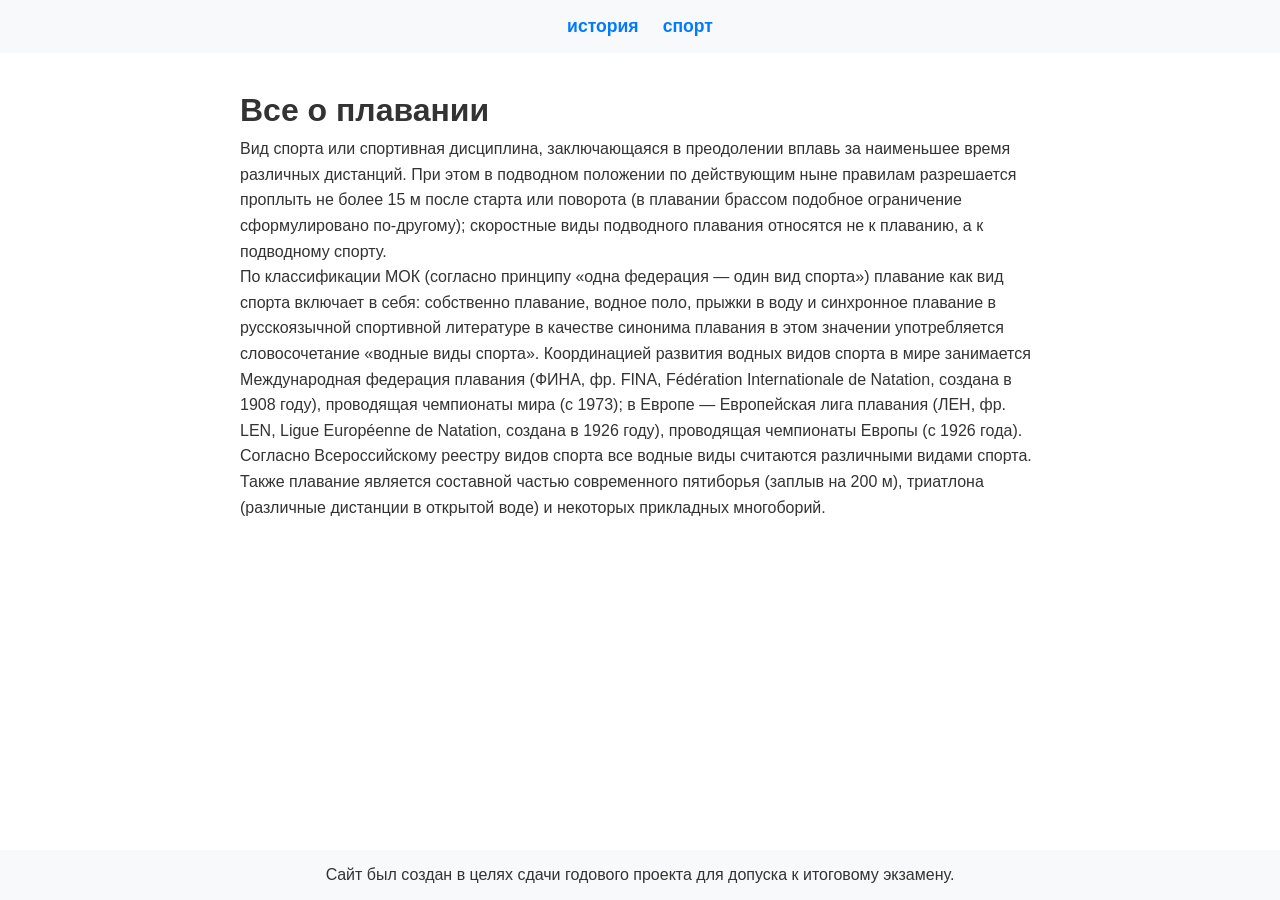
<file: index.html>
<!DOCTYPE html>
<html lang="ru">
<head>
    <meta charset="UTF-8">
    <meta name="viewport" content="width=device-width, initial-scale=1.0">
    <title>Плавание - Главная</title>
    <link rel="stylesheet" href="style.css">
</head>
<body>
    <header>
        <div class="nav">
        <nav>
            <a href="about.html">история</a>
            <a href="sport.html">спорт</a>
        </nav>
        </div>
    </header>
    <main>
        <div class="text">
            <h1>Все о плавании</h1>
            <p>Вид спорта или спортивная дисциплина, заключающаяся в преодолении вплавь за наименьшее время различных дистанций. При этом в подводном положении по действующим ныне правилам разрешается проплыть не более 15 м после старта или поворота (в плавании брассом подобное ограничение сформулировано по-другому); скоростные виды подводного плавания относятся не к плаванию, а к подводному спорту.</p>
            <p>По классификации МОК (согласно принципу «одна федерация — один вид спорта») плавание как вид спорта включает в себя: собственно плавание, водное поло, прыжки в воду и синхронное плавание в русскоязычной спортивной литературе в качестве синонима плавания в этом значении употребляется словосочетание «водные виды спорта». Координацией развития водных видов спорта в мире занимается Международная федерация плавания (ФИНА, фр. FINA, Fédération Internationale de Natation, создана в 1908 году), проводящая чемпионаты мира (с 1973); в Европе — Европейская лига плавания (ЛЕН, фр. LEN, Ligue Européenne de Natation, создана в 1926 году), проводящая чемпионаты Европы (с 1926 года).</p>
            <p>Согласно Всероссийскому реестру видов спорта все водные виды считаются различными видами спорта.</p>
            <p>Также плавание является составной частью современного пятиборья (заплыв на 200 м), триатлона (различные дистанции в открытой воде) и некоторых прикладных многоборий.</p>
        </div>
    </main>
    <footer>
        <div class="container">
            <p>
                Cайт был создан в целях сдачи годового проекта для допуска к итоговому экзамену.
            </p>
        </div>
    </footer>
</body>
</html>
</file>
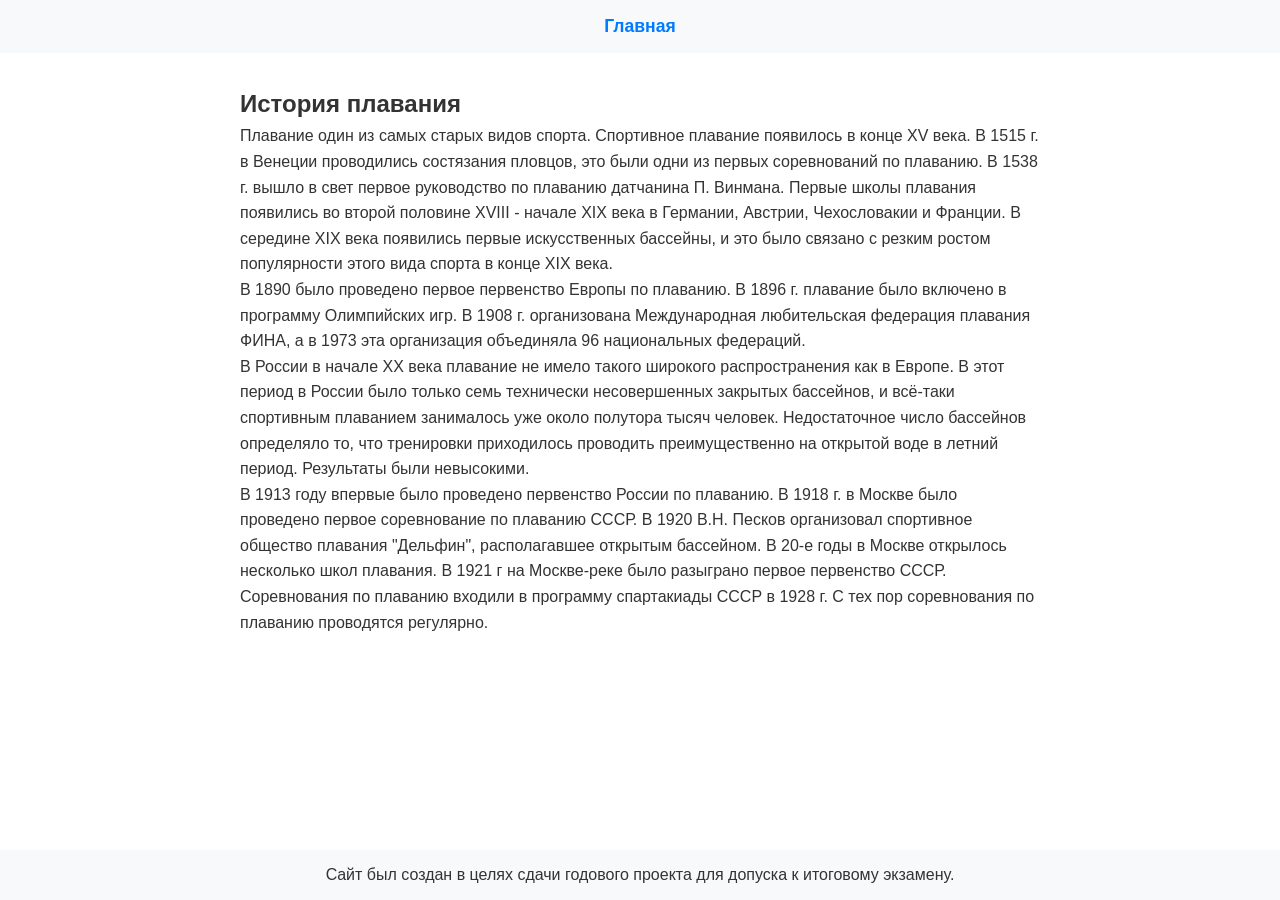
<file: about.html>
<!DOCTYPE html>
<html lang="ru">
<head>
    <meta charset="UTF-8">
    <meta name="viewport" content="width=device-width, initial-scale=1.0">
    <title>О нас</title>
    <link rel="stylesheet" href="style.css">
</head>
<body>
    <header>
        <div class="nav">
            <nav>
                <a href="index.html">Главная</a>
            </nav>
        </div>
    </header>
    <main>
        <article>
            <div class="text1">
                <h1>История плавания</h1>
                <p>
                    Плавание один из самых старых видов спорта. Спортивное плавание появилось в конце XV века. В 1515 г. в Венеции проводились состязания пловцов, это были одни из первых соревнований по плаванию. В 1538 г. вышло в свет первое руководство по плаванию датчанина П. Винмана. Первые школы плавания появились во второй половине XVIII - начале XIX века в Германии, Австрии, Чехословакии и Франции. В середине XIX века появились первые искусственных бассейны, и это было связано с резким ростом популярности этого вида спорта в конце XIX века.
                </p>
                <p>
                    В 1890 было проведено первое первенство Европы по плаванию. В 1896 г. плавание было включено в программу Олимпийских игр. В 1908 г. организована Международная любительская федерация плавания ФИНА, а в 1973 эта организация объединяла 96 национальных федераций.
                </p>
                <p>
                    В России в начале ХХ века плавание не имело такого широкого распространения как в Европе. В этот период в России было только семь технически несовершенных закрытых бассейнов, и всё-таки спортивным плаванием занималось уже около полутора тысяч человек. Недостаточное число бассейнов определяло то, что тренировки приходилось проводить преимущественно на открытой воде в летний период. Результаты были невысокими.
                </p>
                <p>
                    В 1913 году впервые было проведено первенство России по плаванию. В 1918 г. в Москве было проведено первое соревнование по плаванию СССР. В 1920 В.Н. Песков организовал спортивное общество плавания "Дельфин", располагавшее открытым бассейном. В 20-е годы в Москве открылось несколько школ плавания. В 1921 г на Москве-реке было разыграно первое первенство СССР. Соревнования по плаванию входили в программу спартакиады СССР в 1928 г. С тех пор соревнования по плаванию проводятся регулярно.
                </p>
            </div>
        </article>
    </main>
    <footer>
        <div class="container">
            <p>
                Cайт был создан в целях сдачи годового проекта для допуска к итоговому экзамену.
            </p>
        </div>
    </footer>
</body>
</html>
</file>
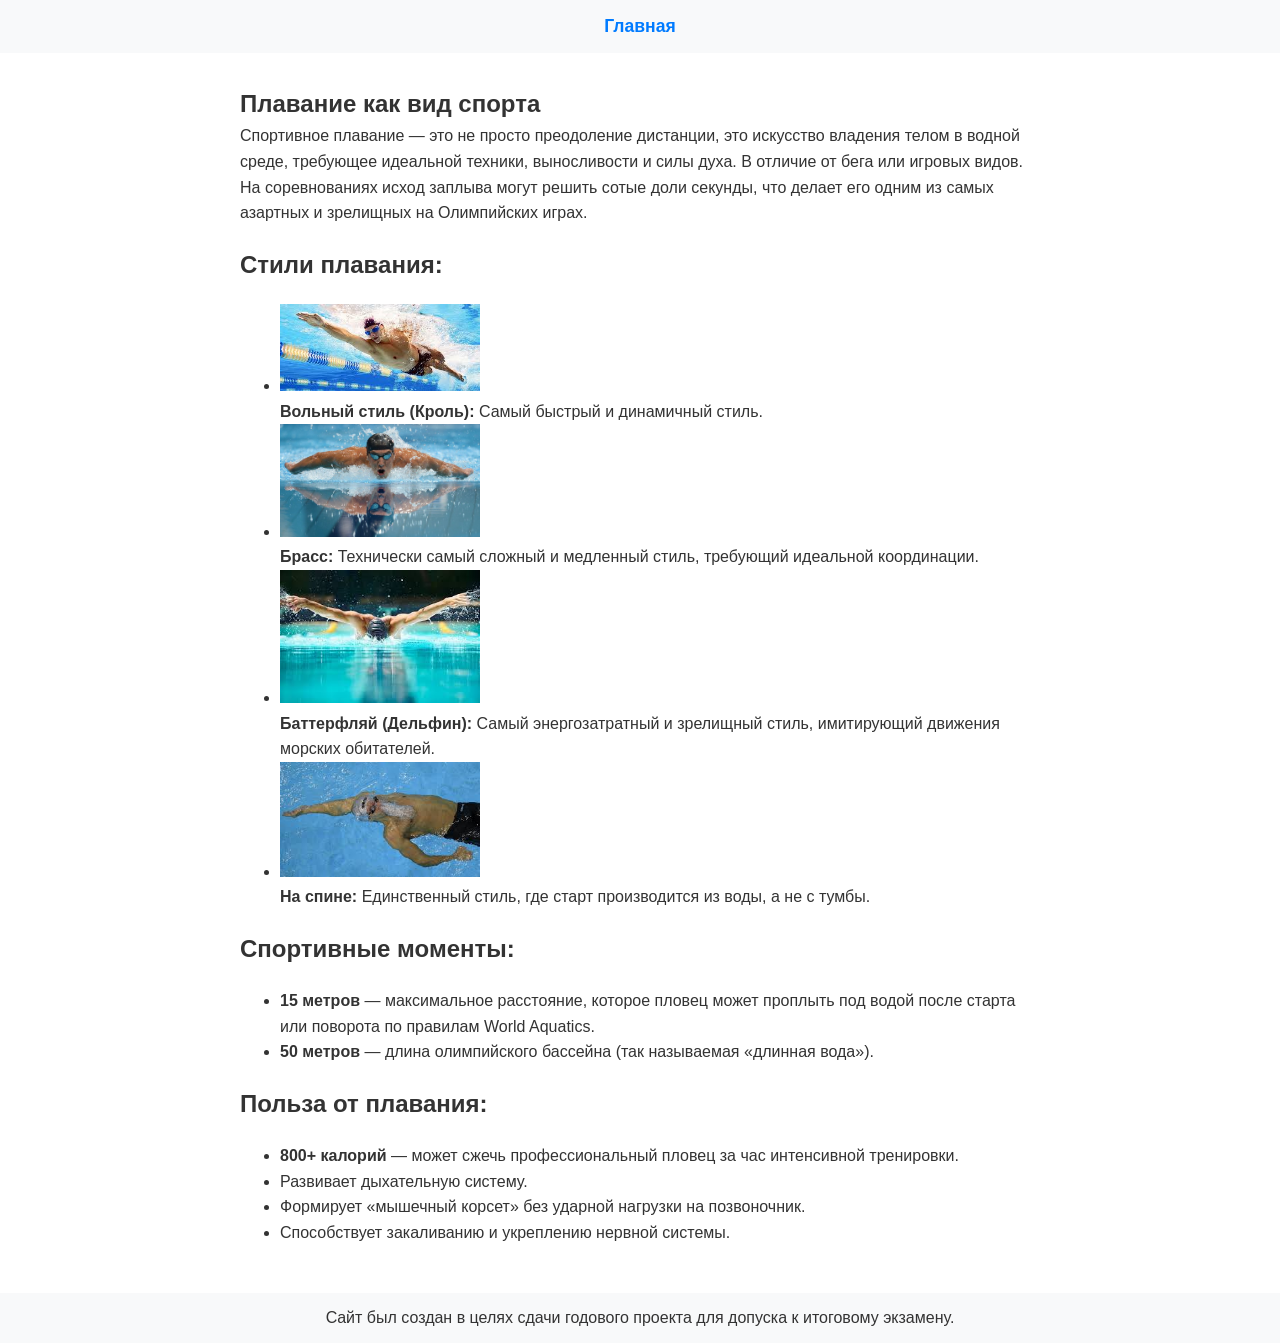
<file: sport.html>
<!DOCTYPE html>
<html lang="ru">
<head>
    <meta charset="UTF-8">
    <meta name="viewport" content="width=device-width, initial-scale=1.0">
    <title>Спорт</title>
    <link rel="stylesheet" href="style.css">
</head>
<body>
    <header>
        <div class="nav">
            <nav>
                <a href="index.html">Главная</a>
            </nav>
        </div>
    </header>
    <main>
        <article>
            <div class="text3">
                <h1>Плавание как вид спорта</h1>
                <p>
                    Спортивное плавание — это не просто преодоление дистанции, это искусство владения телом в водной среде, требующее идеальной техники, выносливости и силы духа. В отличие от бега или игровых видов. На соревнованиях исход заплыва могут решить сотые доли секунды, что делает его одним из самых азартных и зрелищных на Олимпийских играх.
                </p>
                <h2>Стили плавания:</h2>
                <ul>
                    <li>
                        <img src="images/krol.jpg" alt="Вольный стиль (Кроль)" width="200">
                        <p><strong>Вольный стиль (Кроль):</strong> Самый быстрый и динамичный стиль.</p>
                    </li>
                    <li>
                        <img src="images/brass.jpg" alt="Брасс" width="200">
                        <p><strong>Брасс:</strong> Технически самый сложный и медленный стиль, требующий идеальной координации.</p>
                    </li>
                    <li>
                        <img src="images/delfin.jpg" alt="Баттерфляй (Дельфин)" width="200">
                        <p><strong>Баттерфляй (Дельфин):</strong> Самый энергозатратный и зрелищный стиль, имитирующий движения морских обитателей.</p>
                    </li>
                    <li>
                        <img src="images/krol na spine.jpg" alt="На спине" width="200">
                        <p><strong>На спине:</strong> Единственный стиль, где старт производится из воды, а не с тумбы.</p>
                    </li>
                </ul>
                <h2>Спортивные моменты:</h2>
                <ul>
                    <li><strong>15 метров</strong> — максимальное расстояние, которое пловец может проплыть под водой после старта или поворота по правилам World Aquatics.</li>
                    <li><strong>50 метров</strong> — длина олимпийского бассейна (так называемая «длинная вода»).</li>
                </ul>
                <h2>Польза от плавания:</h2>
                <ul>
                    <li><strong>800+ калорий</strong> — может сжечь профессиональный пловец за час интенсивной тренировки.</li>
                    <li>Развивает дыхательную систему.</li>
                    <li>Формирует «мышечный корсет» без ударной нагрузки на позвоночник.</li>
                    <li>Способствует закаливанию и укреплению нервной системы.</li>
                </ul>
            </div>
        </article>
    </main>
    <footer>
        <div class="container">
            <p>
                Cайт был создан в целях сдачи годового проекта для допуска к итоговому экзамену.
            </p>
        </div>
    </footer>
</body>
</html>
</file>
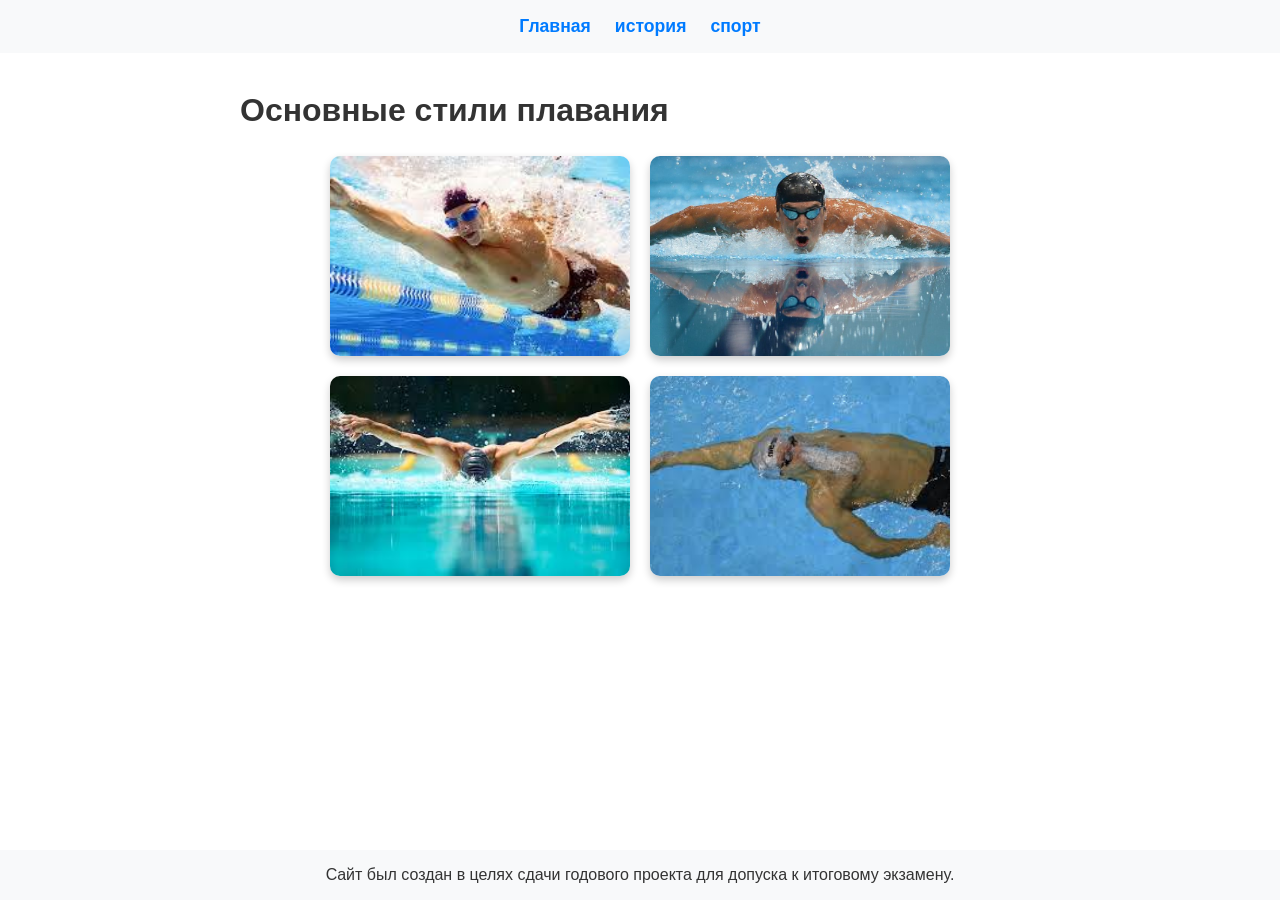
<file: styles.html>
<!DOCTYPE html>
<html lang="ru">
<head>
    <meta charset="UTF-8">
    <meta name="viewport" content="width=device-width, initial-scale=1.0">
    <title>Стили плавания</title>
    <link rel="stylesheet" href="style.css">
    <style>
        .styles-grid {
            display: flex;
            flex-wrap: wrap;
            gap: 20px;
            justify-content: center;
            padding: 20px;
        }
        .style-card {
            position: relative;
            width: 300px;
            height: 200px;
            overflow: hidden;
            border-radius: 10px;
            box-shadow: 0 4px 8px rgba(0,0,0,0.2);
        }
        .style-card img {
            width: 100%;
            height: 100%;
            object-fit: cover;
            display: block;
        }
        .overlay {
            position: absolute;
            top: 0;
            left: 0;
            width: 100%;
            height: 100%;
            background: rgba(0, 0, 0, 0.85);
            color: white;
            opacity: 0;
            transition: opacity 0.4s ease;
            display: flex;
            flex-direction: column;
            justify-content: center;
            align-items: center;
            text-align: center;
            padding: 20px;
            box-sizing: border-box;
        }
        .style-card:hover .overlay {
            opacity: 1;
        }
        .overlay h3 {
            margin: 0 0 10px 0;
            font-size: 1.3em;
            color: #00d2ff;
        }
        .overlay p {
            margin: 0;
            font-size: 1em;
            line-height: 1.4;
        }
    </style>
</head>
<body>
    <header>
        <div class="nav">
            <nav>
                <a href="index.html">Главная</a>
                <a href="about.html">история</a>
                <a href="sport.html">спорт</a>
            </nav>
        </div>
    </header>
    <main>
        <div class="text">
            <h1>Основные стили плавания</h1>
            <div class="styles-grid">
                <div class="style-card">
                    <img src="images/krol.jpg" alt="Кроль">
                    <div class="overlay">
                        <h3>Вольный стиль (Кроль)</h3>
                        <p>Самый быстрый и динамичный стиль плавания.</p>
                    </div>
                </div>
                <div class="style-card">
                    <img src="images/brass.jpg" alt="Брасс">
                    <div class="overlay">
                        <h3>Брасс</h3>
                        <p>Технически самый сложный и медленный стиль, требующий идеальной координации.</p>
                    </div>
                </div>
                <div class="style-card">
                    <img src="images/delfin.jpg" alt="Баттерфляй">
                    <div class="overlay">
                        <h3>Баттерфляй (Дельфин)</h3>
                        <p>Самый энергозатратный и зрелищный стиль, имитирующий движения дельфина.</p>
                    </div>
                </div>
                <div class="style-card">
                    <img src="images/krol na spine.jpg" alt="На спине">
                    <div class="overlay">
                        <h3>На спине</h3>
                        <p>Единственный стиль, где старт производится из воды, а не с тумбы.</p>
                    </div>
                </div>
            </div>
        </div>
    </main>
    <footer>
        <div class="container">
            <p>Cайт был создан в целях сдачи годового проекта для допуска к итоговому экзамену.</p>
        </div>
    </footer>
</body>
</html>
</file>
<file: style.css>
body, h1, p {
    margin: 0;
    padding: 0;
}

body {
    display: grid;
    grid-template-rows: auto 1fr auto;
    min-height: 100vh;
    font-family: sans-serif;
    background-color: #fff;
    color: #333;
}

header, footer {
    background-color: #f8f9fa;
    padding: 1rem;
    text-align: center;
}

main {
    padding: 2rem 1rem;
}


.nav nav {
    display: flex;
    gap: 1.5rem;
    justify-content: center;
}

.nav nav a {
    text-decoration: none;
    color: #007bff;
    font-weight: bold;
    font-size: 1.1rem;
}

.text, .text1, .text2, .text3 {
    max-width: 800px;
    margin: 0 auto;
    line-height: 1.6;
}
</file>
